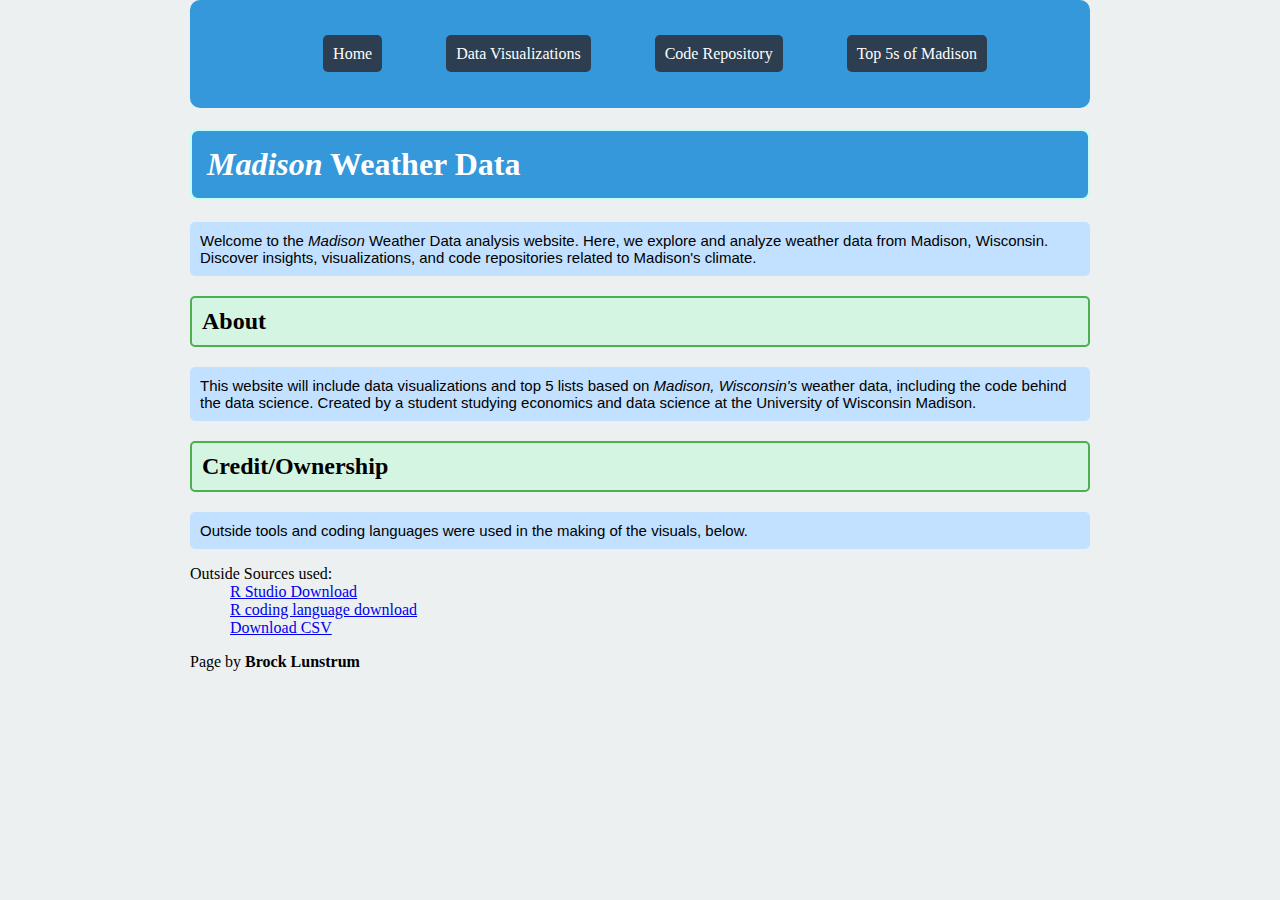
<file: index.html>
<!DOCTYPE html>
<html lang="en">
<head>
<meta charset="UTF-8">
<meta name="viewport" content="width=device-width, initial-scale=1">
<title>Madison Weather Data</title>
<link rel='stylesheet' type='text/css' href='stylesheet.css'>
</head>
<body>
<header>
<nav>
    <ul>
        <li><a href="index.html">Home</a></li>
        <li><a href="visualizationgallery/data.html">Data Visualizations</a></li>
        <li><a href="coderepository/repository.html">Code Repository</a></li>   
        <li><a href="toplists/toplists.html">Top 5s of Madison</a></li>
    </ul>
</nav>
</header>

<main>
<h1><i>Madison</i> Weather Data</h1>
<p>Welcome to the <i>Madison</i> Weather Data analysis website. Here, we explore and analyze weather data from Madison, Wisconsin. Discover insights, visualizations, and code repositories related to Madison's climate.</p>


<h2>About</h2>
<p>This website will include data visualizations and top 5 lists based on <i>Madison, Wisconsin's</i> weather data, including the code behind the data science. Created by a student studying economics and data science at the University of Wisconsin Madison.</p>
    


<h2>Credit/Ownership</h2>
<p>Outside tools and coding languages were used in the making of the visuals, below.</p>
<dl>
<dt>Outside Sources used:</dt>
    <dd><a href='https://posit.co/downloads/' target='_blank'>R Studio Download</a></dd>
    <dd><a href='https://cran.r-project.org' target='_blank'>R coding language download</a></dd>
<dd><a href='madison-weather-official-1869-2023.csv' download='madison-weather-official-1869-2023.csv'>Download CSV</a></dd>

</dl>
        
</main>

    <footer>
        Page by <b>Brock Lunstrum</b>
    </footer>
</body>
</html>
</file>
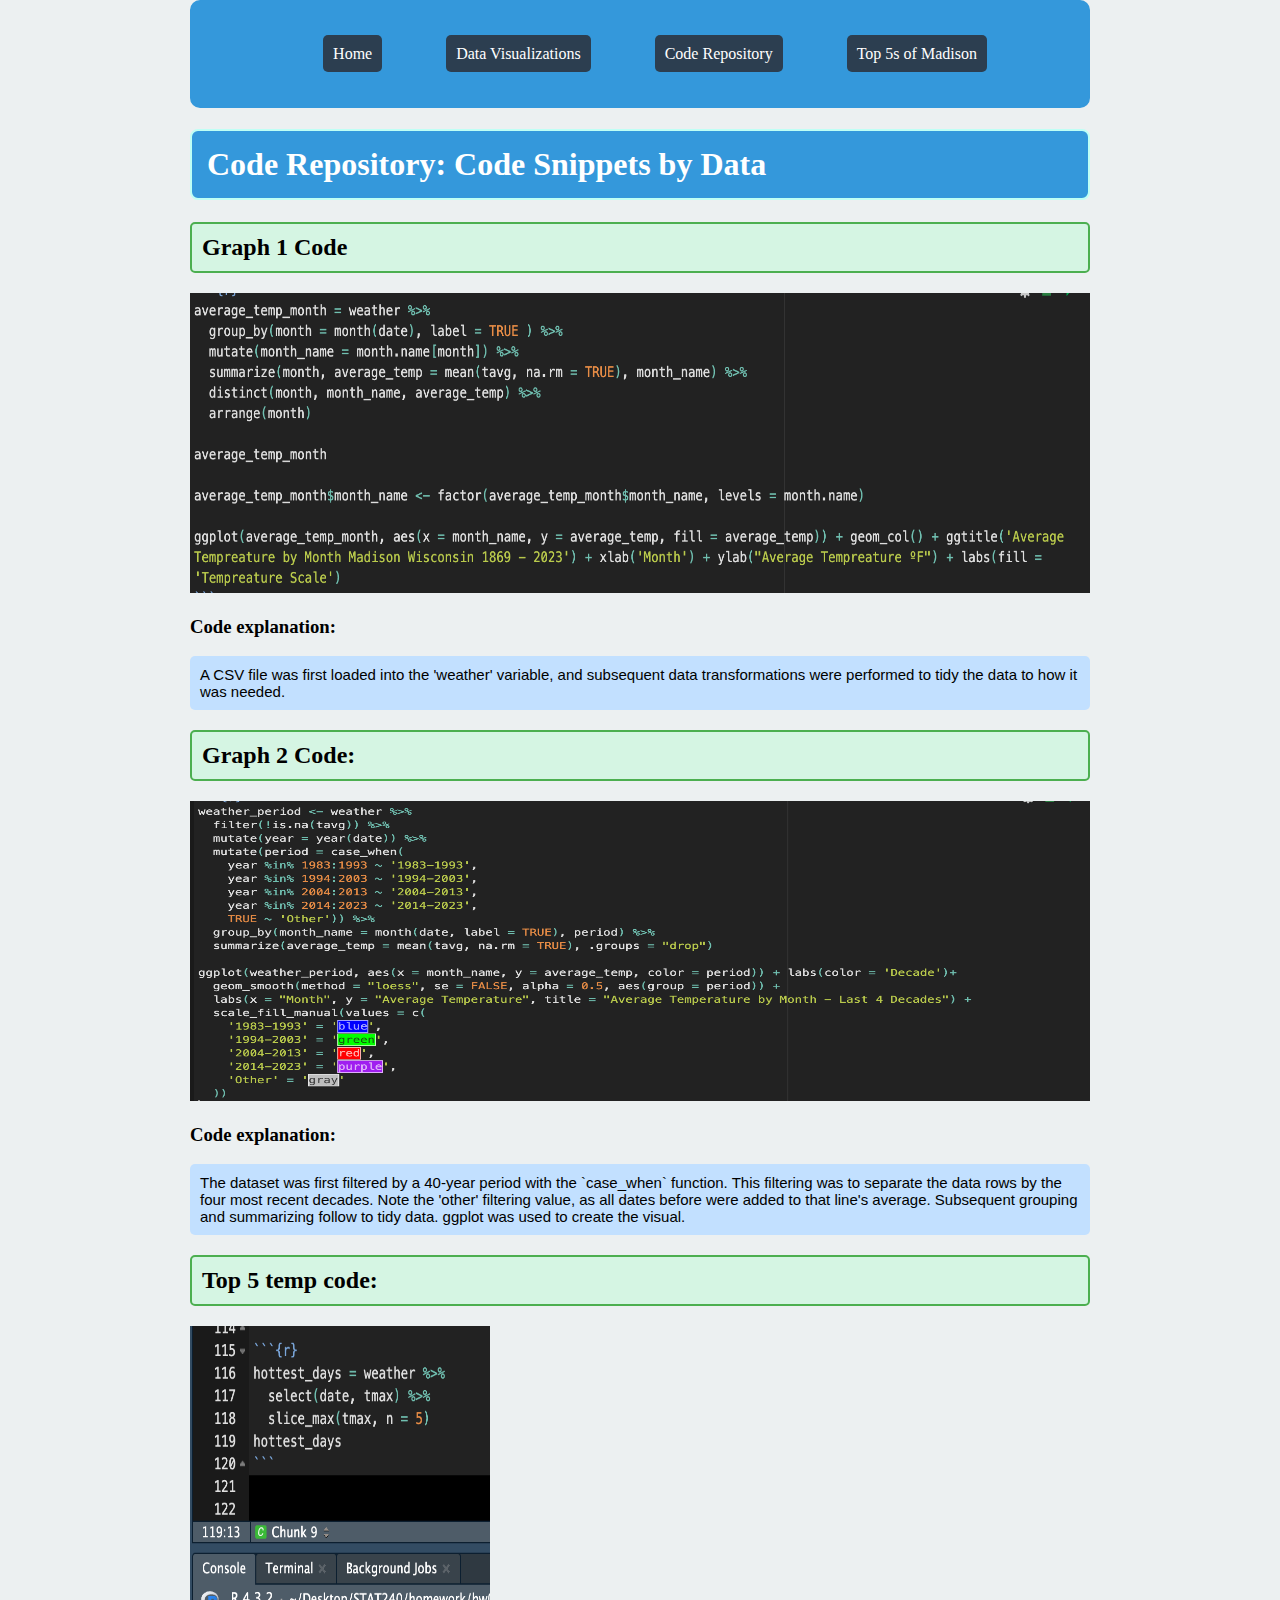
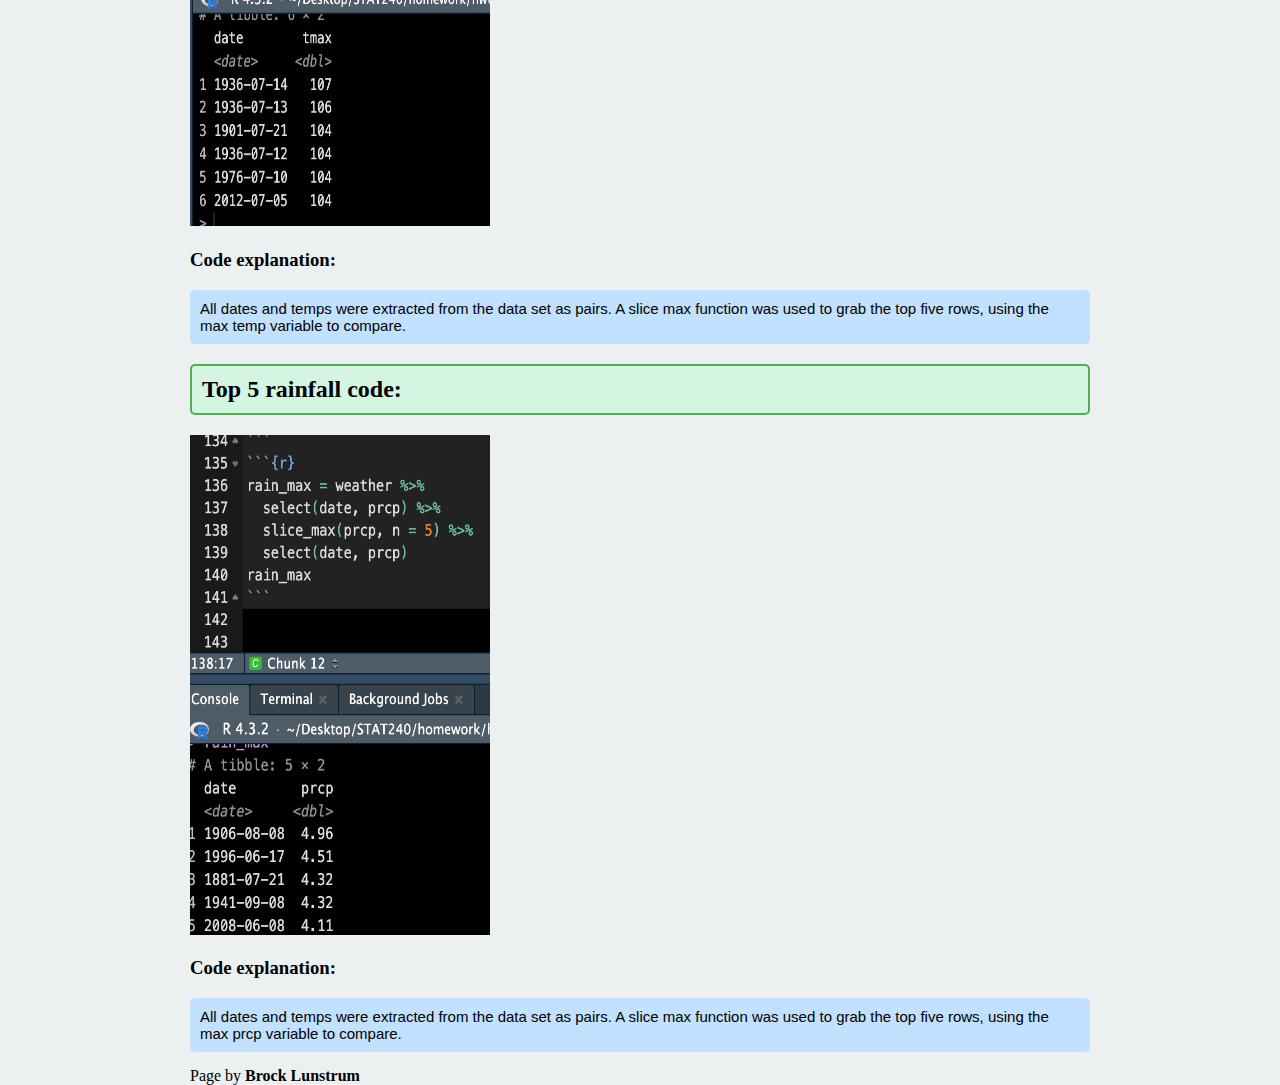
<file: coderepository/repository.html>
<!DOCTYPE html>
<html lang="en">
<head>
    <meta charset="UTF-8">
    <title>Code Repository</title>
    <link rel='stylesheet' type='text/css' href='../stylesheet.css'>
    <meta name="viewport" content="width=device-width, initial-scale=1">
    <style></style>
    <script></script>
</head>
<body>
    <nav>
        <ul>
            <li><a href="../index.html">Home</a></li>
            <li><a href="../visualizationgallery/data.html">Data Visualizations</a></li>
            <li><a href="repository.html">Code Repository</a></li>
            <li><a href="../toplists/toplists.html">Top 5s of Madison</a></li>
        </ul>
    </nav>

    <h1>Code Repository: Code Snippets by Data</h1>
    <h2>Graph 1 Code</h2>
    <img src='../images/code1.png' alt='code snippet explaining how to code graph 1' width='900' height='300'>
    <h3>Code explanation:</h3>
    <p>A CSV file was first loaded into the 'weather' variable, and subsequent data transformations were performed to tidy the data to how it was needed.</p>
    
    <h2>Graph 2 Code:</h2>
    <img src='../images/code2.png' alt='code snippet explaining how to code graph 2' width='900' height='300'>
    <h3>Code explanation:</h3>
    <p>The dataset was first filtered by a 40-year period with the `case_when` function. This filtering was to separate the data rows by the four most recent decades. Note the 'other' filtering value, as all dates before were added to that line's average. Subsequent grouping and summarizing follow to tidy data. ggplot was used to create the visual.</p>

    <h2>Top 5 temp code:</h2>
    <img src='../images/code3.png' alt='code snippet showing code to get top five temp list' width='300' height='500'>
    <h3>Code explanation:</h3>
    <p>All dates and temps were extracted from the data set as pairs. A slice max function was used to grab the top five rows, using the max temp variable to compare.</p>

    <h2>Top 5 rainfall code:</h2>
    <img src='../images/code4.png' alt='code snippet showing code to get top five rainfall list' width='300' height='500'>
    <h3>Code explanation:</h3>
    <p>All dates and temps were extracted from the data set as pairs. A slice max function was used to grab the top five rows, using the max prcp variable to compare.</p>

    <footer>Page by <b>Brock Lunstrum</b></footer>
</body>
</html>
</file>
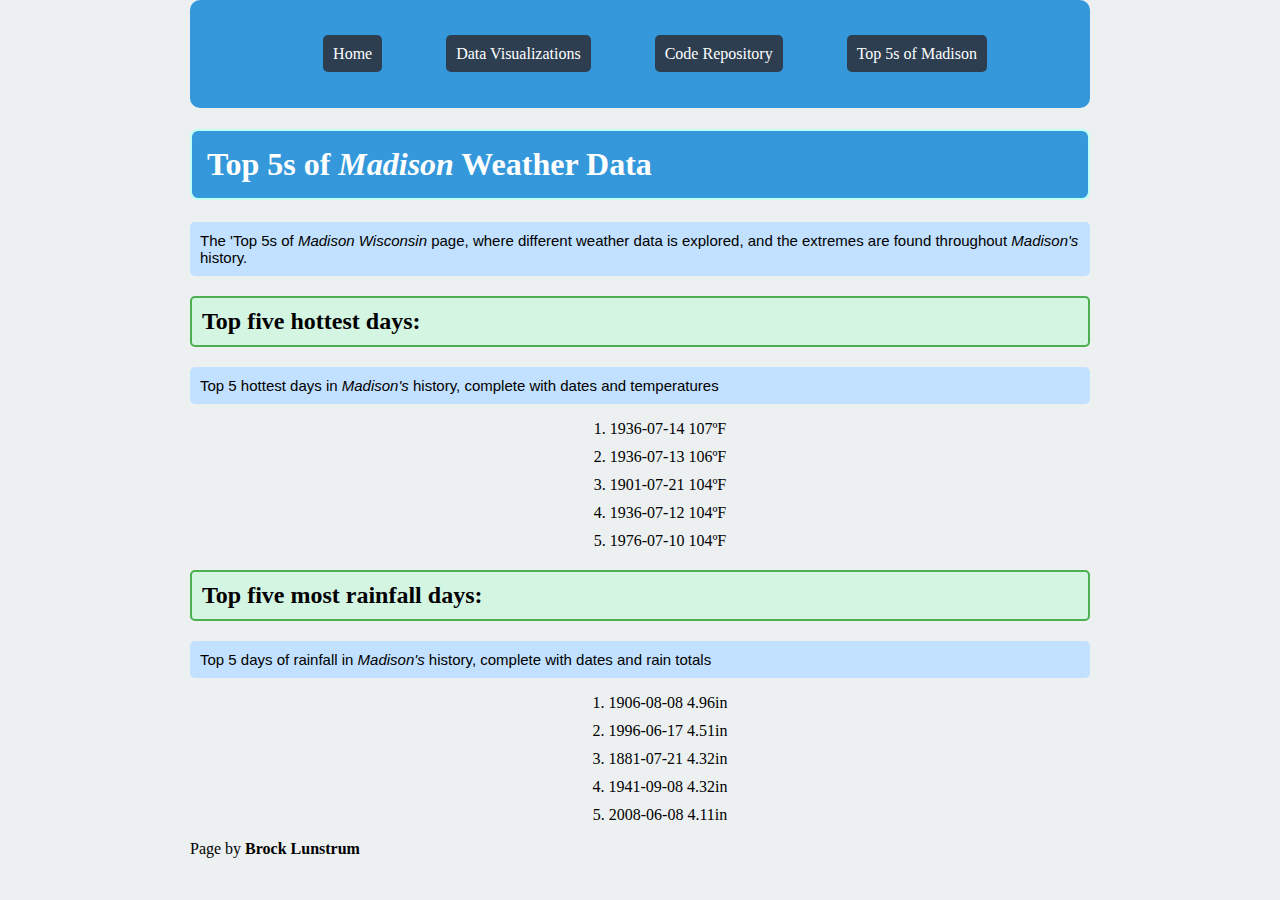
<file: toplists/toplists.html>
<!DOCTYPE html>
<html lang="en">
<head>
<meta charset="UTF-8">
<title>Top 5s of Madison, Wisconsin</title>
<link rel='stylesheet' type='text/css' href='../stylesheet.css'>
<meta name="viewport" content="width=device-width, initial-scale=1">
<style>
    ol {
        text-align: center;
        list-style-position: inside;
    }

    ol li {
        text-align: center;
        margin-bottom: 10px;
    }
    p {
        font-size: 15;
    }
</style>
<script></script>
</head>
<body>
<header>
<nav>
    <ul>
        <li><a href="../index.html">Home</a></li>
        <li><a href="../visualizationgallery/data.html">Data Visualizations</a></li>
        <li><a href="../coderepository/repository.html">Code Repository</a></li>
        <li><a href="/toplists/toplists.html">Top 5s of Madison</a></li>
    </ul>
</nav>
</header>

<div>
    <h1>Top 5s of <i>Madison</i> Weather Data</h1>
    <p>The 'Top 5s of <i>Madison Wisconsin</i> page, where different weather data is explored, and the extremes are found throughout <i>Madison's</i> history.</p>
    <h2>Top five hottest days:</h2>
    <p>Top 5 hottest days in <i>Madison's</i> history, complete with dates and temperatures</p>
    <ol>
        <li>1936-07-14 107ºF</li>
        <li>1936-07-13 106ºF</li>
        <li>1901-07-21 104ºF</li>
        <li>1936-07-12 104ºF</li>
        <li>1976-07-10 104ºF</li>
    </ol>
</div>

<h2>Top five most rainfall days:</h2>
<p>Top 5 days of rainfall in <i>Madison's</i> history, complete with dates and rain totals</p>
<ol>
    <li>1906-08-08 4.96in</li>
    <li>1996-06-17 4.51in</li>
    <li>1881-07-21 4.32in</li>
    <li>1941-09-08 4.32in</li>
    <li>2008-06-08 4.11in</li>
</ol>

<footer>Page by <b>Brock Lunstrum</b></footer>
</body>
</html>
</file>
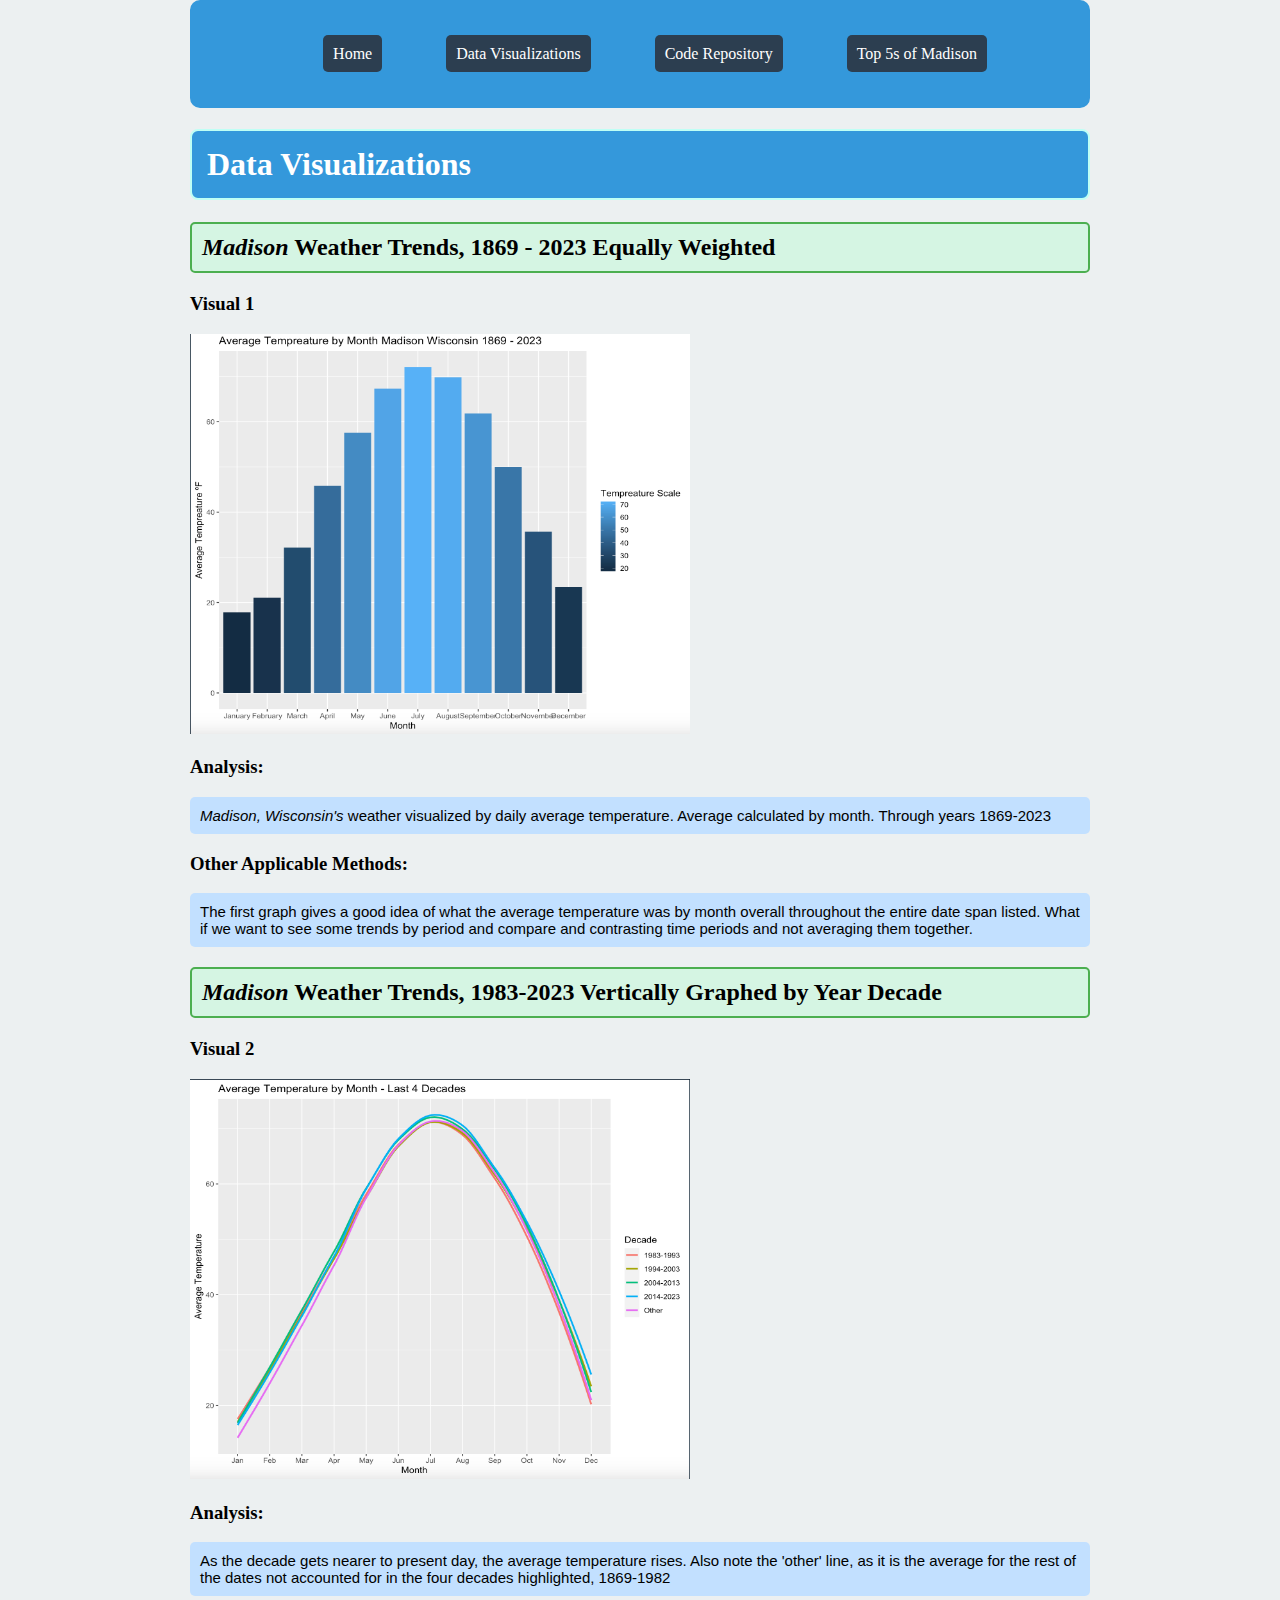
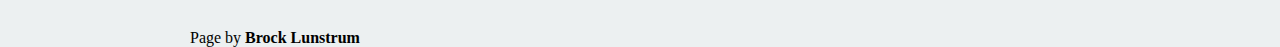
<file: visualizationgallery/data.html>
<!DOCTYPE html>
<html lang="en">
<head>
    <meta charset="UTF-8">
    <title>Madison Weather Data Visuals</title>
    <link rel='stylesheet' type='text/css' href='../stylesheet.css'>
    <meta name="viewport" content="width=device-width, initial-scale=1">
    <style></style>
    <script></script>
</head>
<body>
<header>
<nav>
    <ul>
        <li><a href="../index.html">Home</a></li>
        <li><a href="visualizationgallery/data.html">Data Visualizations</a></li>
        <li><a href="../coderepository/repository.html">Code Repository</a></li>
        <li><a href="../toplists/toplists.html">Top 5s of Madison</a></li>
    </ul>
</nav>
</header>

<section id='Data_Visualizations'>
<h1>Data Visualizations</h1>
<h2><i>Madison</i> Weather Trends, 1869 - 2023 Equally Weighted</h2>
<h3>Visual 1</h3>
<img src='../images/graph1.png' alt='bar plot average temperature by month' width='500' height='400'>
<h3>Analysis:</h3>
<p><i>Madison, Wisconsin's</i> weather visualized by daily average temperature. Average calculated by month. Through years 1869-2023 </p>
<h3>Other Applicable Methods:</h3>
<p>The first graph gives a good idea of what the average temperature was by month overall throughout the entire date span listed. What if we want to see some trends by period and compare and contrasting time periods and not averaging them together. </p>
<h2><i>Madison</i> Weather Trends, 1983-2023 Vertically Graphed by Year Decade</h2>
<h3>Visual 2</h3>
<img src='../images/graph2.png' alt='smooth line plot, each line being averages from each decade by month, and an additional "other" decade category' width='500' height='400'>
<h3>Analysis:</h3>
<p>As the decade gets nearer to present day, the average temperature rises. Also note the 'other' line, as it is the average for the rest of the dates not accounted for in the four decades highlighted, 1869-1982 </p>
<br>
<footer>Page by <b>Brock Lunstrum</b></footer>
</section>
</body>
</html>
</file>
<file: stylesheet.css>
p {
    font-size: 15px;
    font-family: Arial, sans-serif;
    background-color: #C2E0FF; 
    padding: 10px;
    border-radius: 5px;
}
h2 {
    border: 2px solid #4CAF50; 
    padding: 10px;
    border-radius: 5px;
    background-color: #D5F5E3; 
}

body {
    width: 900px;
    margin: 0 auto;
    background-color: #ECF0F1; 
}

nav {
    background-color: #3498DB; 
    padding: 2px; 
    border: 2px solid #3498DB; 
    border-radius: 10px;
    text-align: center;
    border-spacing: 20px;

}

nav li {
    display: inline-block;
    margin-right: 10px;
    padding: 25px;
}

nav a {
    color: #FFFFFF; 
    text-decoration: none;
    padding: 10px; 
    background-color: #2C3E50; 
    border-radius: 5px;
}

nav a:hover {
    background-color: #E74C3C;
    text-decoration: underline; 
}

h1 {
    border: 2px solid #BFFFF5; 
    padding: 15px;
    background-color: #3498DB; 
    color: white;
    border-radius: 8px;
    font-size: 25;
}
</file>
